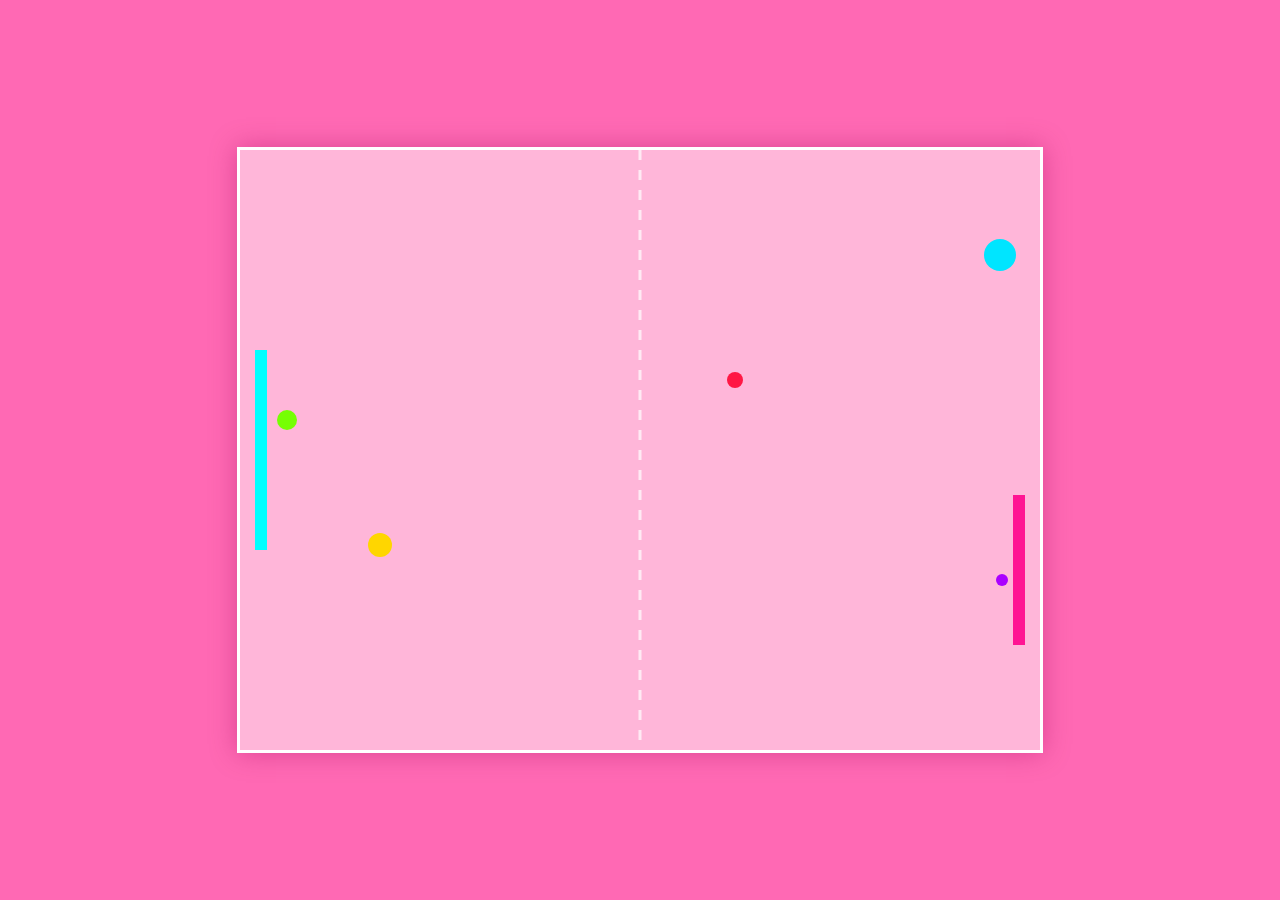
<file: index.html>
<!DOCTYPE html>
<html lang="es">
<head>
    <meta charset="UTF-8">
    <meta name="viewport" content="width=device-width, initial-scale=1.0">
    <title>Pong Rosa</title>
    <link rel="stylesheet" href="style.css">
</head>
<body>
    <canvas id="gameCanvas" width="800" height="600"></canvas>
    <script src="game.js"></script>
</body>
</html>
</file>
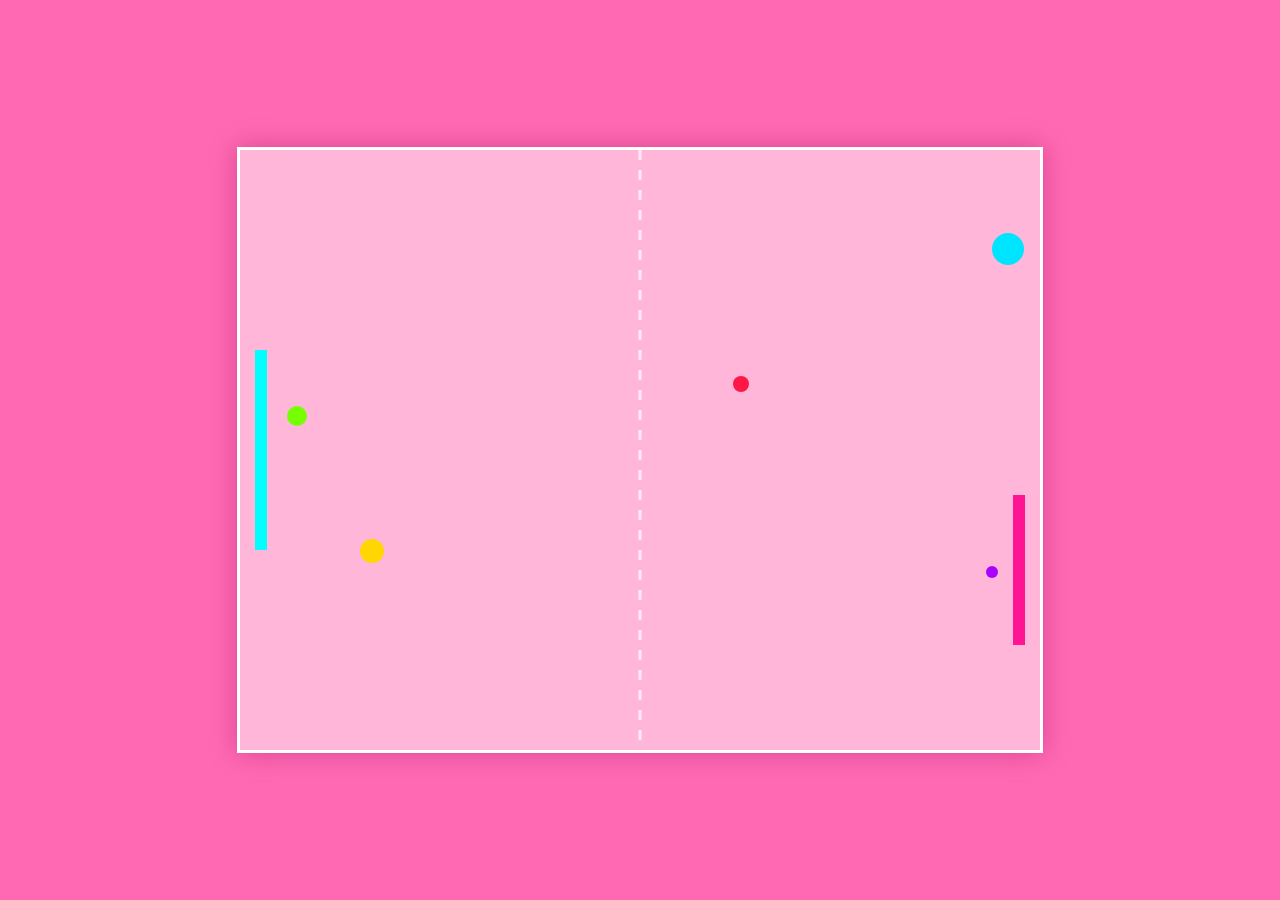
<file: pong.html>
<!DOCTYPE html>
<html lang="es">
<head>
    <meta charset="UTF-8">
    <meta name="viewport" content="width=device-width, initial-scale=1.0">
    <title>Pong Rosa - Graficación</title>
    <link rel="stylesheet" href="style.css">
</head>
<body>
    <canvas id="gameCanvas" width="800" height="600"></canvas>

    <script src="game.js"></script>
</body>
</html>
</file>
<file: style.css>
body {
    display: flex;
    justify-content: center;
    align-items: center;
    min-height: 100vh;
    margin: 0;

    /* Fondo rosa */
    background-color: #FF69B4;
}

canvas {
    display: block;
    border: 3px solid #FFFFFF;
    background-color: #FFB6D9;
    max-width: 96vw;
    height: auto;
    box-shadow: 0 0 25px rgba(150, 0, 80, 0.35);
}
</file>
